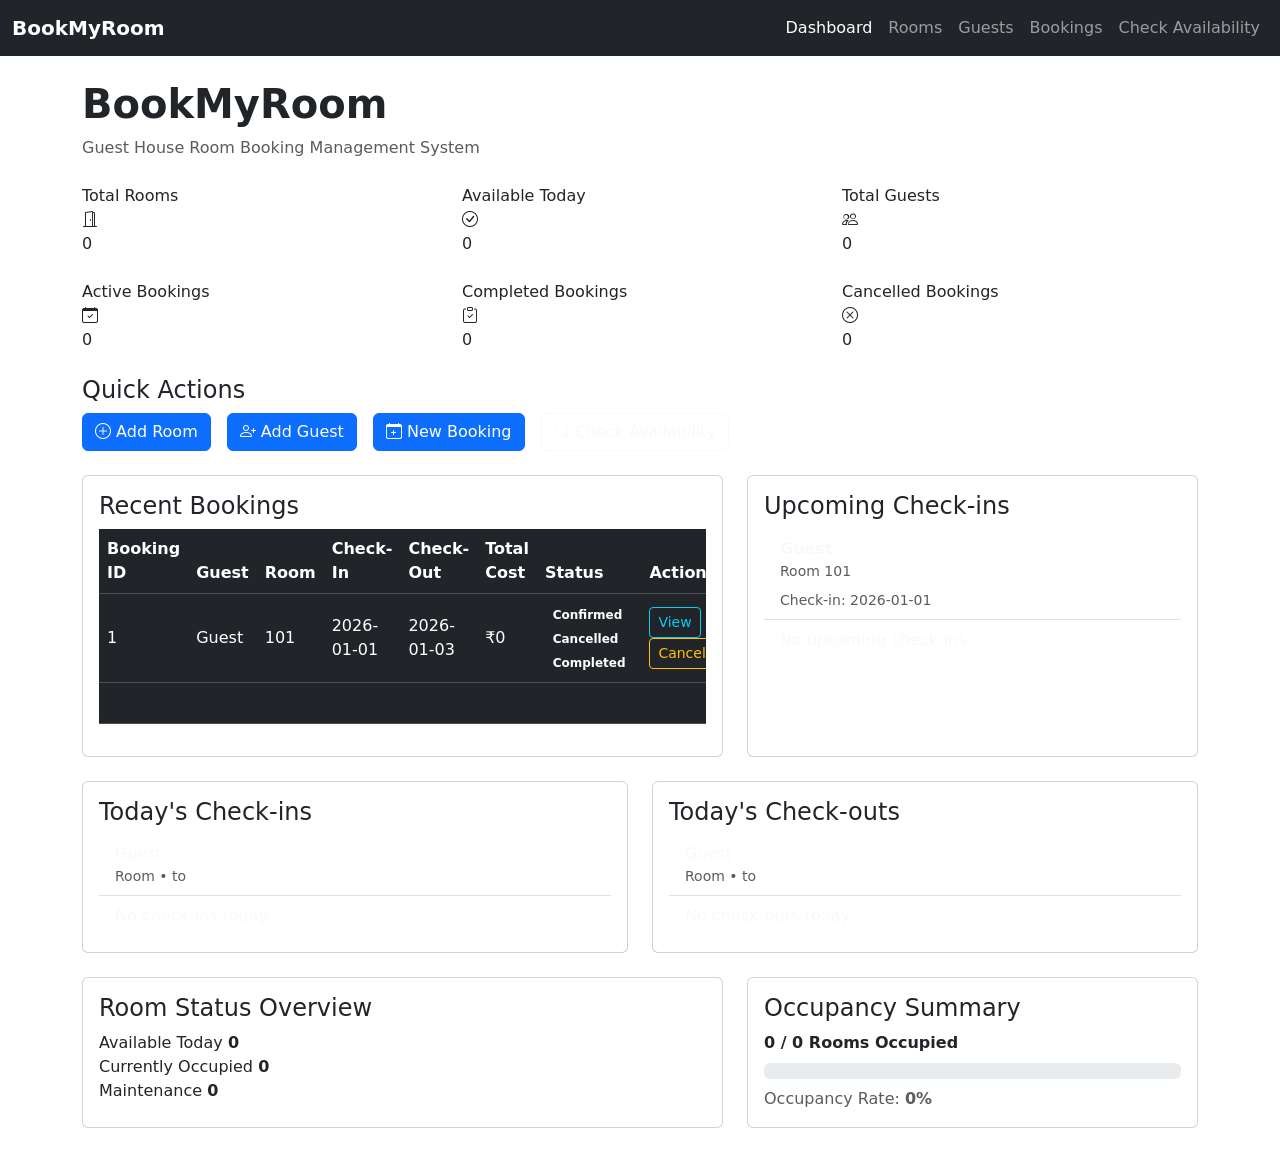
<file: src/main/resources/templates/index.html>
<!DOCTYPE html>
<html xmlns:th="http://www.thymeleaf.org">
<head>
    <meta charset="UTF-8">
    <title>BookMyRoom Dashboard</title>
    <link href="https://cdn.jsdelivr.net/npm/bootstrap@5.3.3/dist/css/bootstrap.min.css" rel="stylesheet">
    <link rel="stylesheet" href="https://cdn.jsdelivr.net/npm/bootstrap-icons@1.11.3/font/bootstrap-icons.css">
    <link rel="stylesheet" th:href="@{/css/style.css}">
</head>
<body>
<nav class="navbar navbar-expand-lg navbar-dark bg-dark sticky-top">
    <div class="container-fluid">
        <a class="navbar-brand fw-bold" href="/">BookMyRoom</a>
        <button class="navbar-toggler" type="button" data-bs-toggle="collapse" data-bs-target="#mainNav">
            <span class="navbar-toggler-icon"></span>
        </button>
        <div class="collapse navbar-collapse" id="mainNav">
            <ul class="navbar-nav ms-auto">
                <li class="nav-item"><a class="nav-link active" href="/">Dashboard</a></li>
                <li class="nav-item"><a class="nav-link" href="/rooms">Rooms</a></li>
                <li class="nav-item"><a class="nav-link" href="/guests">Guests</a></li>
                <li class="nav-item"><a class="nav-link" href="/bookings">Bookings</a></li>
                <li class="nav-item"><a class="nav-link" href="/bookings/availability">Check Availability</a></li>
            </ul>
        </div>
    </div>
</nav>

<div class="container mt-4">
    <div class="page-header mb-4">
        <h1 class="display-6 fw-bold">BookMyRoom</h1>
        <p class="text-muted">Guest House Room Booking Management System</p>
    </div>

    <div class="row g-4 mb-4">
        <div class="col-md-4">
            <div class="stat-card card-blue">
                <div class="stat-header">
                    <div>
                        <div class="stat-title">Total Rooms</div>
                    </div>
                    <div class="stat-icon"><i class="bi bi-door-open"></i></div>
                </div>
                <div class="stat-value" th:text="${totalRooms}">0</div>
            </div>
        </div>
        <div class="col-md-4">
            <div class="stat-card card-green">
                <div class="stat-header">
                    <div>
                        <div class="stat-title">Available Today</div>
                    </div>
                    <div class="stat-icon"><i class="bi bi-check-circle"></i></div>
                </div>
                <div class="stat-value" th:text="${availableToday}">0</div>
            </div>
        </div>
        <div class="col-md-4">
            <div class="stat-card card-purple">
                <div class="stat-header">
                    <div>
                        <div class="stat-title">Total Guests</div>
                    </div>
                    <div class="stat-icon"><i class="bi bi-people"></i></div>
                </div>
                <div class="stat-value" th:text="${totalGuests}">0</div>
            </div>
        </div>
        <div class="col-md-4">
            <div class="stat-card card-orange">
                <div class="stat-header">
                    <div>
                        <div class="stat-title">Active Bookings</div>
                    </div>
                    <div class="stat-icon"><i class="bi bi-calendar-check"></i></div>
                </div>
                <div class="stat-value" th:text="${activeBookings}">0</div>
            </div>
        </div>
        <div class="col-md-4">
            <div class="stat-card card-cyan">
                <div class="stat-header">
                    <div>
                        <div class="stat-title">Completed Bookings</div>
                    </div>
                    <div class="stat-icon"><i class="bi bi-clipboard-check"></i></div>
                </div>
                <div class="stat-value" th:text="${completedBookings}">0</div>
            </div>
        </div>
        <div class="col-md-4">
            <div class="stat-card card-red">
                <div class="stat-header">
                    <div>
                        <div class="stat-title">Cancelled Bookings</div>
                    </div>
                    <div class="stat-icon"><i class="bi bi-x-circle"></i></div>
                </div>
                <div class="stat-value" th:text="${cancelledBookings}">0</div>
            </div>
        </div>
    </div>

    <div class="quick-actions mb-4">
        <h4 class="section-title">Quick Actions</h4>
        <div class="d-flex flex-wrap gap-3">
            <a href="/rooms/add" class="btn btn-primary action-btn"><i class="bi bi-plus-circle"></i> Add Room</a>
            <a href="/guests/add" class="btn btn-primary action-btn"><i class="bi bi-person-plus"></i> Add Guest</a>
            <a href="/bookings/add" class="btn btn-primary action-btn"><i class="bi bi-calendar-plus"></i> New Booking</a>
            <a href="/bookings/availability" class="btn btn-outline-light action-btn"><i class="bi bi-search"></i> Check Availability</a>
        </div>
    </div>

    <div class="row g-4 mb-4">
        <div class="col-lg-7">
            <div class="card dashboard-card h-100">
                <div class="card-body">
                    <h4 class="section-title">Recent Bookings</h4>
                    <div class="table-responsive">
                        <table class="table table-dark table-hover align-middle">
                            <thead>
                            <tr>
                                <th>Booking ID</th>
                                <th>Guest</th>
                                <th>Room</th>
                                <th>Check-In</th>
                                <th>Check-Out</th>
                                <th>Total Cost</th>
                                <th>Status</th>
                                <th>Actions</th>
                            </tr>
                            </thead>
                            <tbody>
                            <tr th:each="booking : ${recentBookings}">
                                <td th:text="${booking.id}">1</td>
                                <td th:text="${booking.guest.name}">Guest</td>
                                <td th:text="${booking.room.roomNumber}">101</td>
                                <td th:text="${booking.checkInDate}">2026-01-01</td>
                                <td th:text="${booking.checkOutDate}">2026-01-03</td>
                                <td th:text="${'₹' + #numbers.formatDecimal(booking.totalCost, 1, 'COMMA', 2, 'POINT')}">₹0</td>
                                <td>
                                    <span class="badge status-confirmed" th:if="${booking.status == 'Confirmed'}">Confirmed</span>
                                    <span class="badge status-cancelled" th:if="${booking.status == 'Cancelled'}">Cancelled</span>
                                    <span class="badge status-completed" th:if="${booking.status == 'Completed'}">Completed</span>
                                </td>
                                <td>
                                    <div class="action-group">
                                        <a th:href="@{/bookings/view/{id}(id=${booking.id})}" class="btn btn-sm btn-outline-info">View</a>
                                        <a th:if="${booking.status == 'Confirmed'}" th:href="@{/bookings/cancel/{id}(id=${booking.id})}" class="btn btn-sm btn-outline-warning">Cancel</a>
                                    </div>
                                </td>
                            </tr>
                            <tr th:if="${#lists.isEmpty(recentBookings)}">
                                <td colspan="8" class="text-center text-muted">No bookings found.</td>
                            </tr>
                            </tbody>
                        </table>
                    </div>
                </div>
            </div>
        </div>

        <div class="col-lg-5">
            <div class="card dashboard-card h-100">
                <div class="card-body">
                    <h4 class="section-title">Upcoming Check-ins</h4>
                    <ul class="list-group list-group-flush compact-list">
                        <li class="list-group-item bg-transparent text-light" th:each="booking : ${upcomingCheckIns}">
                            <div class="d-flex justify-content-between align-items-center">
                                <div>
                                    <strong th:text="${booking.guest.name}">Guest</strong>
                                    <div class="small text-muted">Room <span th:text="${booking.room.roomNumber}">101</span></div>
                                </div>
                                <span class="badge status-confirmed" th:text="${booking.status}">Confirmed</span>
                            </div>
                            <div class="small text-muted mt-2">Check-in: <span th:text="${booking.checkInDate}">2026-01-01</span></div>
                        </li>
                        <li class="list-group-item bg-transparent text-light" th:if="${#lists.isEmpty(upcomingCheckIns)}">
                            No upcoming check-ins.
                        </li>
                    </ul>
                </div>
            </div>
        </div>
    </div>

    <div class="row g-4 mb-4">
        <div class="col-lg-6">
            <div class="card dashboard-card h-100">
                <div class="card-body">
                    <h4 class="section-title">Today's Check-ins</h4>
                    <ul class="list-group list-group-flush compact-list">
                        <li class="list-group-item bg-transparent text-light" th:each="booking : ${todaysCheckIns}">
                            <div class="d-flex justify-content-between">
                                <span th:text="${booking.guest.name}">Guest</span>
                                <span class="badge status-confirmed">Confirmed</span>
                            </div>
                            <div class="small text-muted">Room <span th:text="${booking.room.roomNumber}"></span> • <span th:text="${booking.checkInDate}"></span> to <span th:text="${booking.checkOutDate}"></span></div>
                        </li>
                        <li class="list-group-item bg-transparent text-light" th:if="${#lists.isEmpty(todaysCheckIns)}">No check-ins today.</li>
                    </ul>
                </div>
            </div>
        </div>

        <div class="col-lg-6">
            <div class="card dashboard-card h-100">
                <div class="card-body">
                    <h4 class="section-title">Today's Check-outs</h4>
                    <ul class="list-group list-group-flush compact-list">
                        <li class="list-group-item bg-transparent text-light" th:each="booking : ${todaysCheckOuts}">
                            <div class="d-flex justify-content-between">
                                <span th:text="${booking.guest.name}">Guest</span>
                                <span class="badge status-confirmed">Confirmed</span>
                            </div>
                            <div class="small text-muted">Room <span th:text="${booking.room.roomNumber}"></span> • <span th:text="${booking.checkInDate}"></span> to <span th:text="${booking.checkOutDate}"></span></div>
                        </li>
                        <li class="list-group-item bg-transparent text-light" th:if="${#lists.isEmpty(todaysCheckOuts)}">No check-outs today.</li>
                    </ul>
                </div>
            </div>
        </div>
    </div>

    <div class="row g-4 mb-4">
        <div class="col-lg-7">
            <div class="card dashboard-card h-100">
                <div class="card-body">
                    <h4 class="section-title">Room Status Overview</h4>
                    <div class="room-status-grid">
                        <div class="mini-stat">
                            <span class="mini-label">Available Today</span>
                            <strong th:text="${availableToday}">0</strong>
                        </div>
                        <div class="mini-stat">
                            <span class="mini-label">Currently Occupied</span>
                            <strong th:text="${currentlyOccupied}">0</strong>
                        </div>
                        <div class="mini-stat">
                            <span class="mini-label">Maintenance</span>
                            <strong th:text="${maintenanceRooms}">0</strong>
                        </div>
                    </div>
                </div>
            </div>
        </div>

        <div class="col-lg-5">
            <div class="card dashboard-card h-100">
                <div class="card-body">
                    <h4 class="section-title">Occupancy Summary</h4>
                    <div class="occupancy-summary">
                        <div class="d-flex justify-content-between align-items-center mb-2">
                            <strong th:text="${currentlyOccupied + ' / ' + totalRooms + ' Rooms Occupied'}">0 / 0 Rooms Occupied</strong>
                        </div>
                        <div class="progress custom-progress mb-2">
                            <div class="progress-bar" role="progressbar" th:style="'width: ' + ${occupancyPercentage} + '%'" th:aria-valuenow="${occupancyPercentage}" aria-valuemin="0" aria-valuemax="100"></div>
                        </div>
                        <div class="text-muted">Occupancy Rate: <strong th:text="${#numbers.formatDecimal(occupancyPercentage, 1, 2) + '%'}">0%</strong></div>
                    </div>
                </div>
            </div>
        </div>
    </div>
</div>

<script src="https://cdn.jsdelivr.net/npm/bootstrap@5.3.3/dist/js/bootstrap.bundle.min.js"></script>
</body>
</html>
</file>
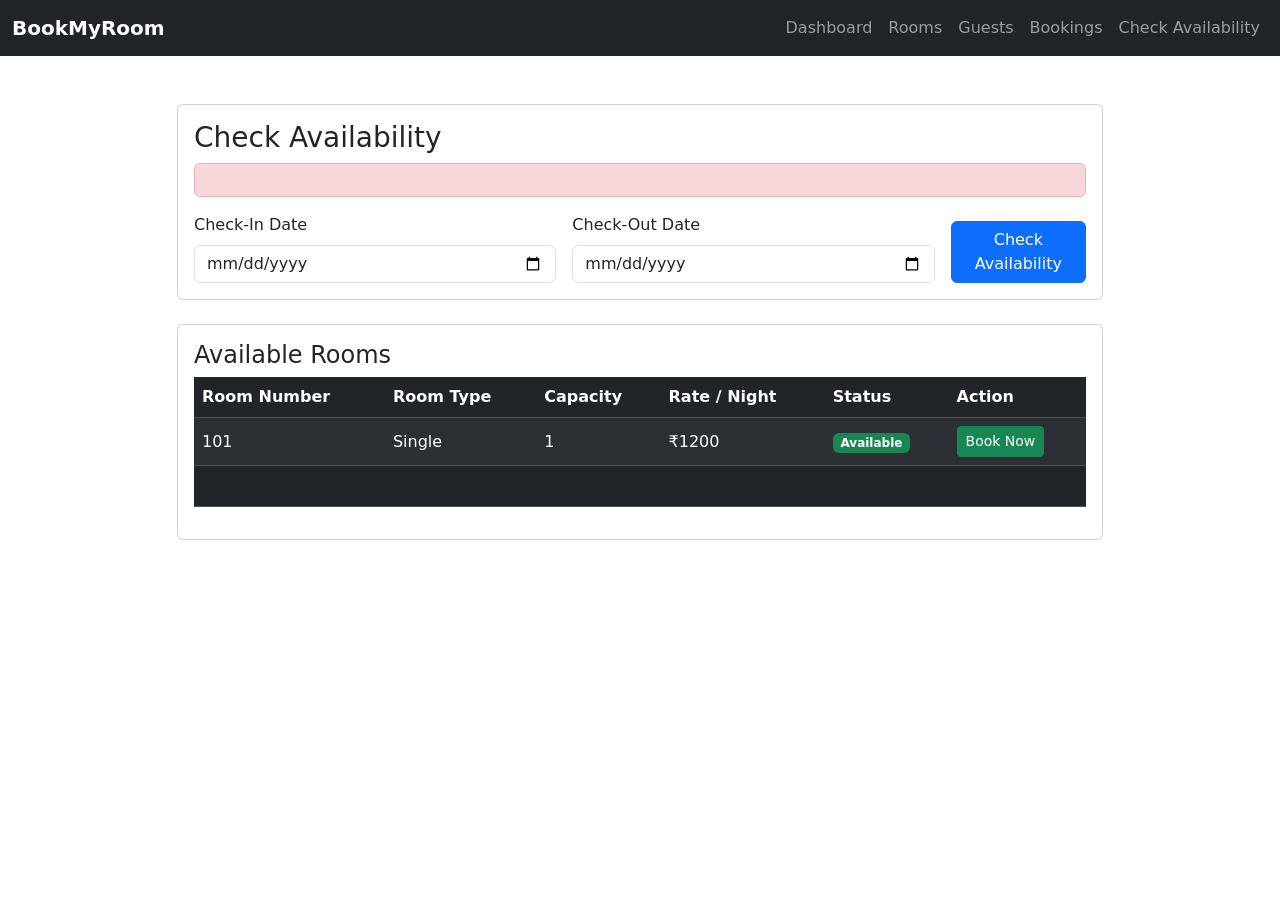
<file: src/main/resources/templates/availability.html>
<!DOCTYPE html>
<html xmlns:th="http://www.thymeleaf.org">
<head>
    <meta charset="UTF-8">
    <title>Room Availability</title>
    <link href="https://cdn.jsdelivr.net/npm/bootstrap@5.3.3/dist/css/bootstrap.min.css" rel="stylesheet">
    <link rel="stylesheet" th:href="@{/css/style.css}">
</head>
<body>
<nav class="navbar navbar-expand-lg navbar-dark bg-dark sticky-top">
    <div class="container-fluid">
        <a class="navbar-brand fw-bold" href="/">BookMyRoom</a>
        <div class="collapse navbar-collapse">
            <ul class="navbar-nav ms-auto">
                <li class="nav-item"><a class="nav-link" href="/">Dashboard</a></li>
                <li class="nav-item"><a class="nav-link" href="/rooms">Rooms</a></li>
                <li class="nav-item"><a class="nav-link" href="/guests">Guests</a></li>
                <li class="nav-item"><a class="nav-link" href="/bookings">Bookings</a></li>
                <li class="nav-item"><a class="nav-link" href="/bookings/availability">Check Availability</a></li>
            </ul>
        </div>
    </div>
</nav>

<div class="container mt-5">
    <div class="row justify-content-center">
        <div class="col-lg-10">
            <div class="card form-card mb-4">
                <div class="card-body">
                    <h3 class="form-title">Check Availability</h3>
                    <div th:if="${errorMessage}" class="alert alert-danger" th:text="${errorMessage}"></div>

                    <form th:action="@{/bookings/availability}" method="post" class="row g-3">
                        <div class="col-md-5">
                            <label class="form-label">Check-In Date</label>
                            <input type="date" name="checkIn" class="form-control" th:value="${checkIn}">
                        </div>
                        <div class="col-md-5">
                            <label class="form-label">Check-Out Date</label>
                            <input type="date" name="checkOut" class="form-control" th:value="${checkOut}">
                        </div>
                        <div class="col-md-2 d-flex align-items-end">
                            <button type="submit" class="btn btn-primary w-100">Check Availability</button>
                        </div>
                    </form>
                </div>
            </div>

            <div class="card dashboard-card">
                <div class="card-body">
                    <h4 class="section-title">Available Rooms</h4>
                    <div class="table-responsive">
                        <table class="table table-dark table-striped align-middle">
                            <thead>
                            <tr>
                                <th>Room Number</th>
                                <th>Room Type</th>
                                <th>Capacity</th>
                                <th>Rate / Night</th>
                                <th>Status</th>
                                <th>Action</th>
                            </tr>
                            </thead>
                            <tbody>
                            <tr th:each="room : ${availableRooms}">
                                <td th:text="${room.roomNumber}">101</td>
                                <td th:text="${room.roomType}">Single</td>
                                <td th:text="${room.capacity}">1</td>
                                <td th:text="${'₹' + room.ratePerNight}">₹1200</td>
                                <td><span class="badge bg-success" th:text="${room.status}">Available</span></td>
                                <td><a class="btn btn-sm btn-success" th:href="@{/bookings/add}">Book Now</a></td>
                            </tr>
                            <tr th:if="${#lists.isEmpty(availableRooms)}">
                                <td colspan="6" class="text-center text-muted">No available rooms for the selected dates.</td>
                            </tr>
                            </tbody>
                        </table>
                    </div>
                </div>
            </div>
        </div>
    </div>
</div>

<script src="https://cdn.jsdelivr.net/npm/bootstrap@5.3.3/dist/js/bootstrap.bundle.min.js"></script>
</body>
</html>
</file>
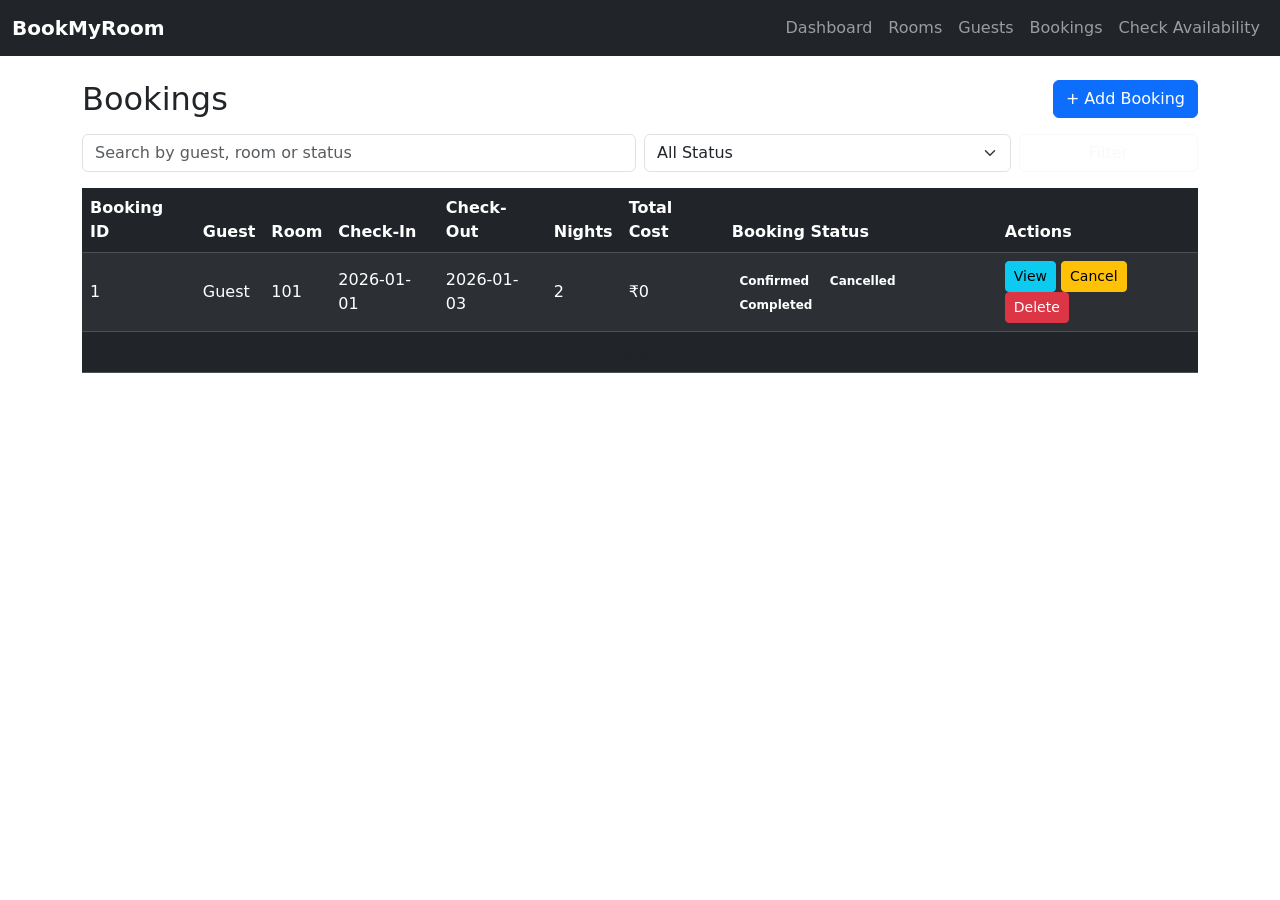
<file: src/main/resources/templates/bookings.html>
<!DOCTYPE html>
<html xmlns:th="http://www.thymeleaf.org">
<head>
    <meta charset="UTF-8">
    <title>Bookings</title>
    <link href="https://cdn.jsdelivr.net/npm/bootstrap@5.3.3/dist/css/bootstrap.min.css" rel="stylesheet">
    <link rel="stylesheet" th:href="@{/css/style.css}">
</head>
<body>
<nav class="navbar navbar-expand-lg navbar-dark bg-dark sticky-top">
    <div class="container-fluid">
        <a class="navbar-brand fw-bold" href="/">BookMyRoom</a>
        <div class="collapse navbar-collapse">
            <ul class="navbar-nav ms-auto">
                <li class="nav-item"><a class="nav-link" href="/">Dashboard</a></li>
                <li class="nav-item"><a class="nav-link" href="/rooms">Rooms</a></li>
                <li class="nav-item"><a class="nav-link" href="/guests">Guests</a></li>
                <li class="nav-item"><a class="nav-link" href="/bookings">Bookings</a></li>
                <li class="nav-item"><a class="nav-link" href="/bookings/availability">Check Availability</a></li>
            </ul>
        </div>
    </div>
</nav>

<div class="container mt-4">
    <div class="d-flex justify-content-between align-items-center mb-3">
        <div>
            <h2 class="mb-0">Bookings</h2>
        </div>
        <a href="/bookings/add" class="btn btn-primary">+ Add Booking</a>
    </div>

    <form th:action="@{/bookings/search}" method="get" class="row g-2 mb-3">
        <div class="col-md-6">
            <input type="text" class="form-control" name="keyword" th:value="${keyword}" placeholder="Search by guest, room or status">
        </div>
        <div class="col-md-4">
            <select name="status" class="form-select">
                <option value="">All Status</option>
                <option value="Confirmed" th:selected="${status == 'Confirmed'}">Confirmed</option>
                <option value="Cancelled" th:selected="${status == 'Cancelled'}">Cancelled</option>
                <option value="Completed" th:selected="${status == 'Completed'}">Completed</option>
            </select>
        </div>
        <div class="col-md-2">
            <button type="submit" class="btn btn-outline-light w-100">Filter</button>
        </div>
    </form>

    <div class="table-responsive">
        <table class="table table-dark table-striped align-middle">
            <thead>
            <tr>
                <th>Booking ID</th>
                <th>Guest</th>
                <th>Room</th>
                <th>Check-In</th>
                <th>Check-Out</th>
                <th>Nights</th>
                <th>Total Cost</th>
                <th>Booking Status</th>
                <th>Actions</th>
            </tr>
            </thead>
            <tbody>
            <tr th:each="booking : ${bookings}">
                <td th:text="${booking.id}">1</td>
                <td th:text="${booking.guest.name}">Guest</td>
                <td th:text="${booking.room.roomNumber}">101</td>
                <td th:text="${booking.checkInDate}">2026-01-01</td>
                <td th:text="${booking.checkOutDate}">2026-01-03</td>
                <td th:text="${T(java.time.temporal.ChronoUnit).DAYS.between(booking.checkInDate, booking.checkOutDate)}">2</td>
                <td th:text="${'₹' + #numbers.formatDecimal(booking.totalCost, 1, 'COMMA', 2, 'POINT')}">₹0</td>
                <td>
                    <span class="badge status-confirmed" th:if="${booking.status == 'Confirmed'}">Confirmed</span>
                    <span class="badge status-cancelled" th:if="${booking.status == 'Cancelled'}">Cancelled</span>
                    <span class="badge status-completed" th:if="${booking.status == 'Completed'}">Completed</span>
                </td>
                <td>
                    <a th:href="@{/bookings/view/{id}(id=${booking.id})}" class="btn btn-sm btn-info">View</a>
                    <a th:href="@{/bookings/cancel/{id}(id=${booking.id})}" class="btn btn-sm btn-warning" th:if="${booking.status != 'Cancelled'}">Cancel</a>
                    <a th:href="@{/bookings/delete/{id}(id=${booking.id})}" class="btn btn-sm btn-danger" onclick="return confirm('Delete this booking?')">Delete</a>
                </td>
            </tr>
            <tr th:if="${#lists.isEmpty(bookings)}">
                <td colspan="9" class="text-center text-muted">No bookings found.</td>
            </tr>
            </tbody>
        </table>
    </div>
</div>

<script src="https://cdn.jsdelivr.net/npm/bootstrap@5.3.3/dist/js/bootstrap.bundle.min.js"></script>
</body>
</html>
</file>
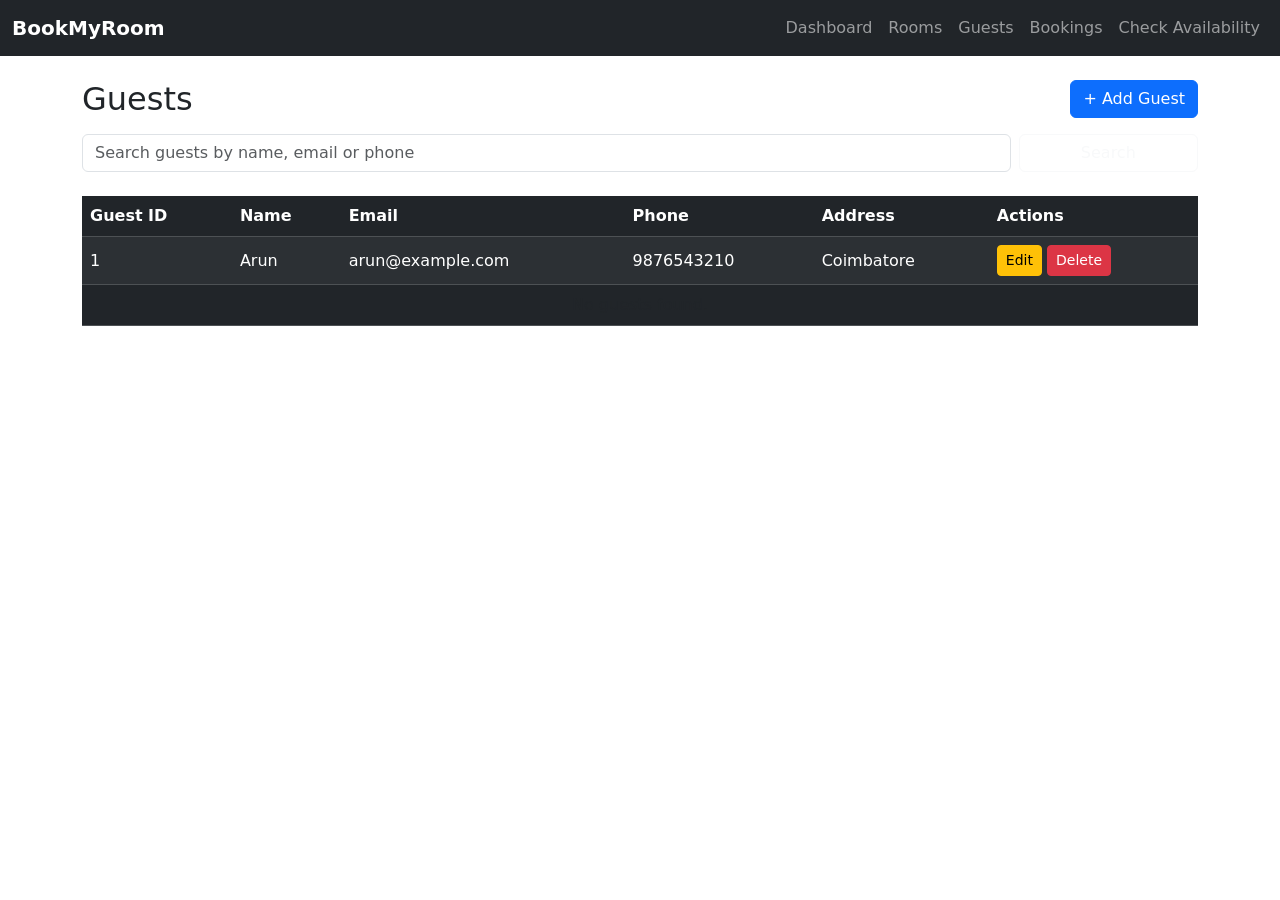
<file: src/main/resources/templates/guests.html>
<!DOCTYPE html>
<html xmlns:th="http://www.thymeleaf.org">
<head>
    <meta charset="UTF-8">
    <title>Guests</title>
    <link href="https://cdn.jsdelivr.net/npm/bootstrap@5.3.3/dist/css/bootstrap.min.css" rel="stylesheet">
    <link rel="stylesheet" th:href="@{/css/style.css}">
</head>
<body>
<nav class="navbar navbar-expand-lg navbar-dark bg-dark sticky-top">
    <div class="container-fluid">
        <a class="navbar-brand fw-bold" href="/">BookMyRoom</a>
        <div class="collapse navbar-collapse">
            <ul class="navbar-nav ms-auto">
                <li class="nav-item"><a class="nav-link" href="/">Dashboard</a></li>
                <li class="nav-item"><a class="nav-link" href="/rooms">Rooms</a></li>
                <li class="nav-item"><a class="nav-link" href="/guests">Guests</a></li>
                <li class="nav-item"><a class="nav-link" href="/bookings">Bookings</a></li>
                <li class="nav-item"><a class="nav-link" href="/bookings/availability">Check Availability</a></li>
            </ul>
        </div>
    </div>
</nav>

<div class="container mt-4">
    <div class="d-flex justify-content-between align-items-center mb-3">
        <div>
            <h2 class="mb-0">Guests</h2>
        </div>
        <a href="/guests/add" class="btn btn-primary">+ Add Guest</a>
    </div>

    <form th:action="@{/guests/search}" method="get" class="row g-2 mb-4">
        <div class="col-md-10">
            <input type="text" class="form-control" name="keyword" th:value="${keyword}" placeholder="Search guests by name, email or phone">
        </div>
        <div class="col-md-2">
            <button type="submit" class="btn btn-outline-light w-100">Search</button>
        </div>
    </form>

    <div class="table-responsive">
        <table class="table table-dark table-striped align-middle">
            <thead>
            <tr>
                <th>Guest ID</th>
                <th>Name</th>
                <th>Email</th>
                <th>Phone</th>
                <th>Address</th>
                <th>Actions</th>
            </tr>
            </thead>
            <tbody>
            <tr th:each="guest : ${guests}">
                <td th:text="${guest.id}">1</td>
                <td th:text="${guest.name}">Arun</td>
                <td th:text="${guest.email}">arun@example.com</td>
                <td th:text="${guest.phone}">9876543210</td>
                <td th:text="${guest.address}">Coimbatore</td>
                <td>
                    <a th:href="@{/guests/edit/{id}(id=${guest.id})}" class="btn btn-sm btn-warning">Edit</a>
                    <a th:href="@{/guests/delete/{id}(id=${guest.id})}" class="btn btn-sm btn-danger" onclick="return confirm('Delete this guest?')">Delete</a>
                </td>
            </tr>
            <tr th:if="${#lists.isEmpty(guests)}">
                <td colspan="6" class="text-center text-muted">No guests found.</td>
            </tr>
            </tbody>
        </table>
    </div>
</div>

<script src="https://cdn.jsdelivr.net/npm/bootstrap@5.3.3/dist/js/bootstrap.bundle.min.js"></script>
</body>
</html>
</file>
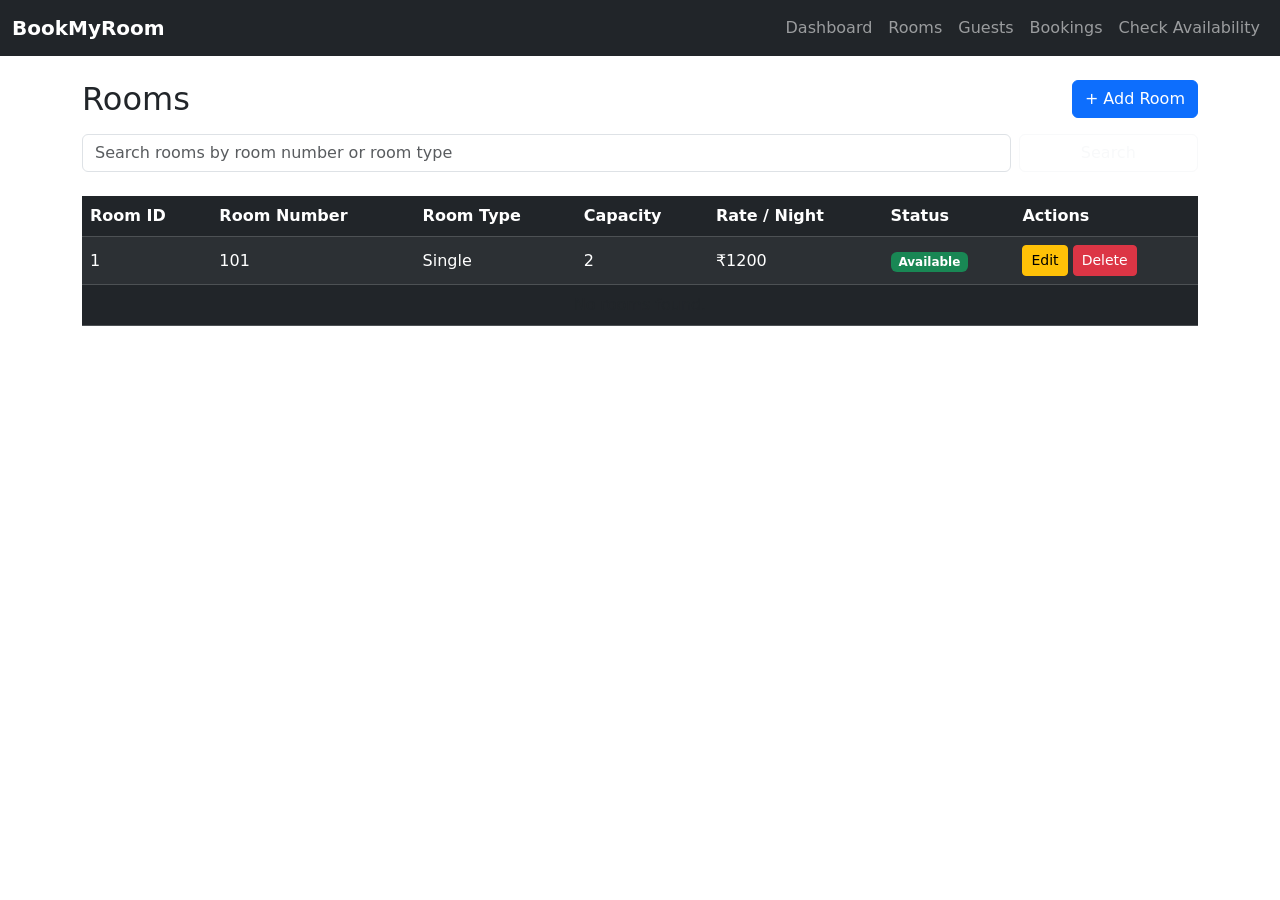
<file: src/main/resources/templates/rooms.html>
<!DOCTYPE html>
<html xmlns:th="http://www.thymeleaf.org">
<head>
    <meta charset="UTF-8">
    <title>Rooms</title>
    <link href="https://cdn.jsdelivr.net/npm/bootstrap@5.3.3/dist/css/bootstrap.min.css" rel="stylesheet">
    <link rel="stylesheet" th:href="@{/css/style.css}">
</head>
<body>
<nav class="navbar navbar-expand-lg navbar-dark bg-dark sticky-top">
    <div class="container-fluid">
        <a class="navbar-brand fw-bold" href="/">BookMyRoom</a>
        <div class="collapse navbar-collapse">
            <ul class="navbar-nav ms-auto">
                <li class="nav-item"><a class="nav-link" href="/">Dashboard</a></li>
                <li class="nav-item"><a class="nav-link" href="/rooms">Rooms</a></li>
                <li class="nav-item"><a class="nav-link" href="/guests">Guests</a></li>
                <li class="nav-item"><a class="nav-link" href="/bookings">Bookings</a></li>
                <li class="nav-item"><a class="nav-link" href="/bookings/availability">Check Availability</a></li>
            </ul>
        </div>
    </div>
</nav>

<div class="container mt-4">
    <div class="d-flex justify-content-between align-items-center mb-3">
        <div>
            <h2 class="mb-0">Rooms</h2>
        </div>
        <a href="/rooms/add" class="btn btn-primary">+ Add Room</a>
    </div>

    <form th:action="@{/rooms/search}" method="get" class="row g-2 mb-4">
        <div class="col-md-10">
            <input type="text" class="form-control" name="keyword" th:value="${keyword}" placeholder="Search rooms by room number or room type">
        </div>
        <div class="col-md-2">
            <button type="submit" class="btn btn-outline-light w-100">Search</button>
        </div>
    </form>

    <div class="table-responsive">
        <table class="table table-dark table-striped align-middle">
            <thead>
            <tr>
                <th>Room ID</th>
                <th>Room Number</th>
                <th>Room Type</th>
                <th>Capacity</th>
                <th>Rate / Night</th>
                <th>Status</th>
                <th>Actions</th>
            </tr>
            </thead>
            <tbody>
            <tr th:each="room : ${rooms}">
                <td th:text="${room.id}">1</td>
                <td th:text="${room.roomNumber}">101</td>
                <td th:text="${room.roomType}">Single</td>
                <td th:text="${room.capacity}">2</td>
                <td th:text="${'₹' + room.ratePerNight}">₹1200</td>
                <td><span class="badge bg-success" th:text="${room.status}">Available</span></td>
                <td>
                    <a th:href="@{/rooms/edit/{id}(id=${room.id})}" class="btn btn-sm btn-warning">Edit</a>
                    <a th:href="@{/rooms/delete/{id}(id=${room.id})}" class="btn btn-sm btn-danger" onclick="return confirm('Delete this room?')">Delete</a>
                </td>
            </tr>
            <tr th:if="${#lists.isEmpty(rooms)}">
                <td colspan="7" class="text-center text-muted">No rooms found.</td>
            </tr>
            </tbody>
        </table>
    </div>
</div>

<script src="https://cdn.jsdelivr.net/npm/bootstrap@5.3.3/dist/js/bootstrap.bundle.min.js"></script>
</body>
</html>
</file>
